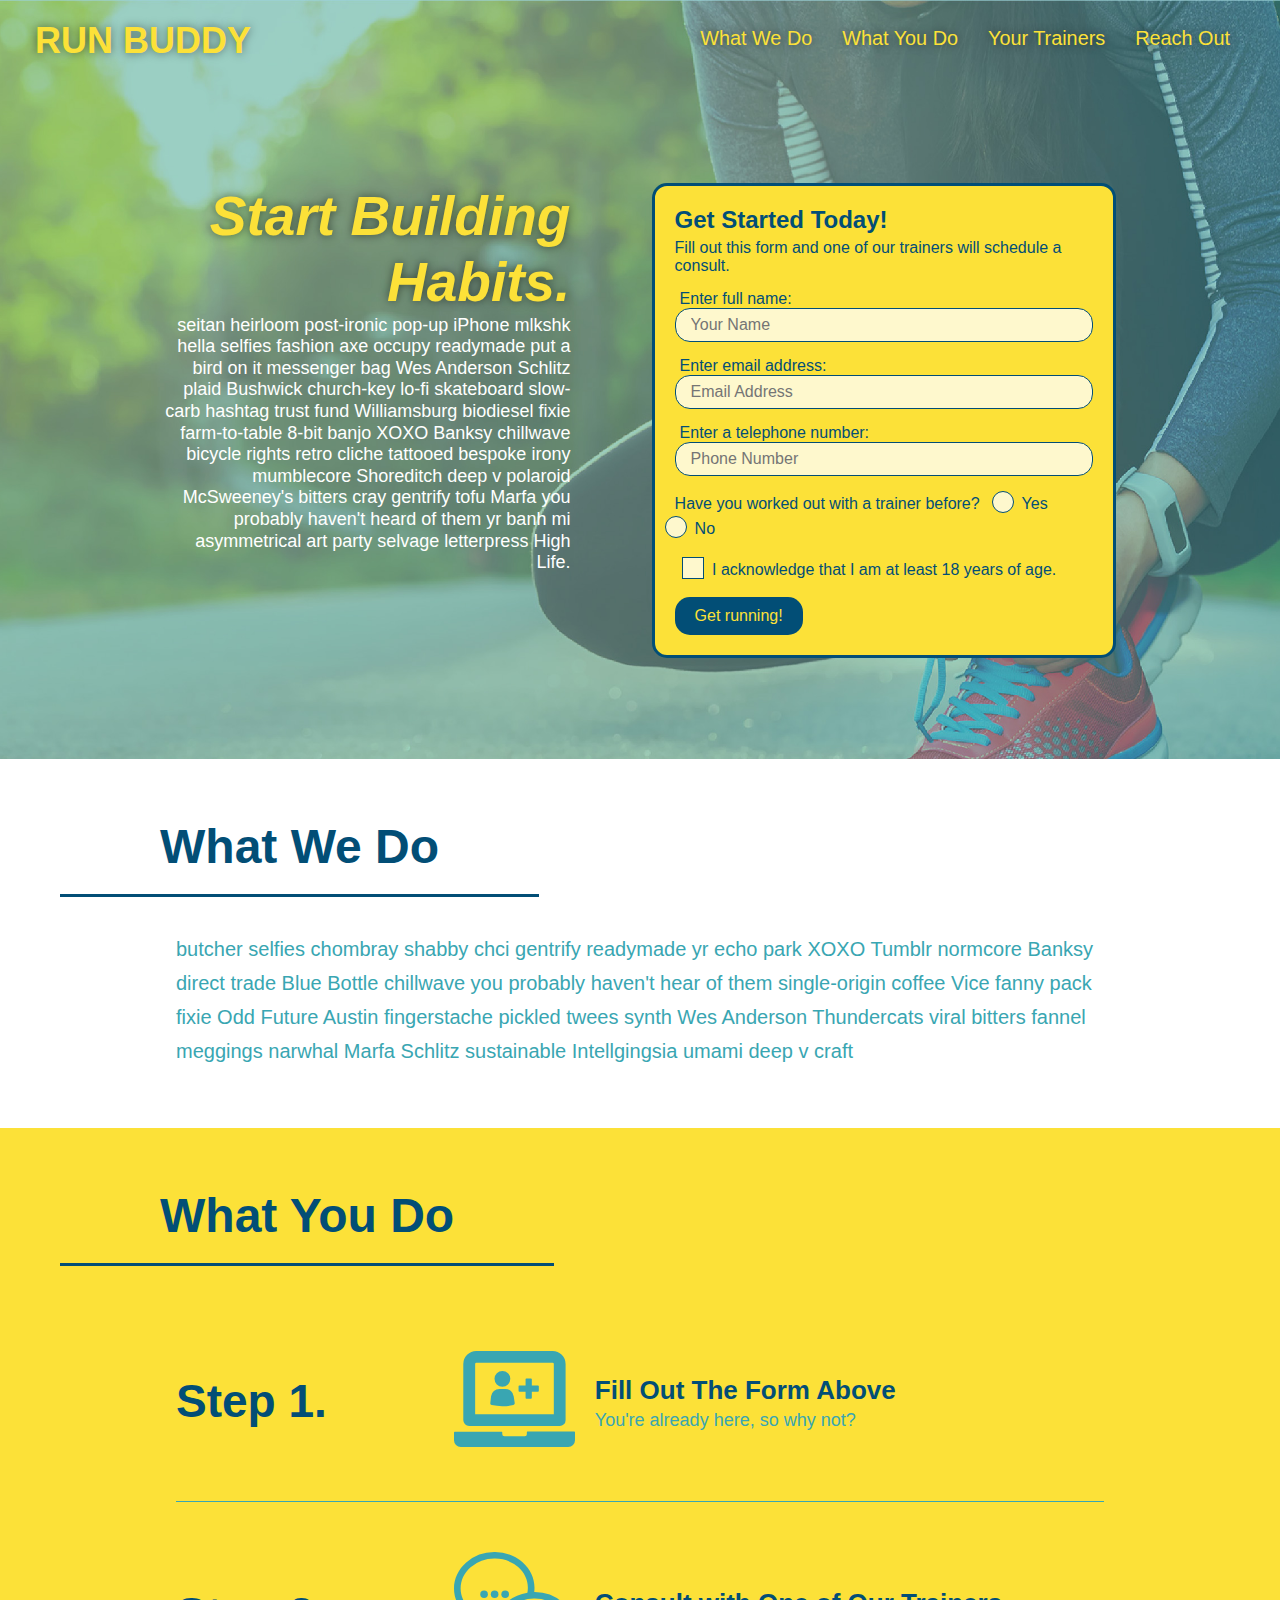
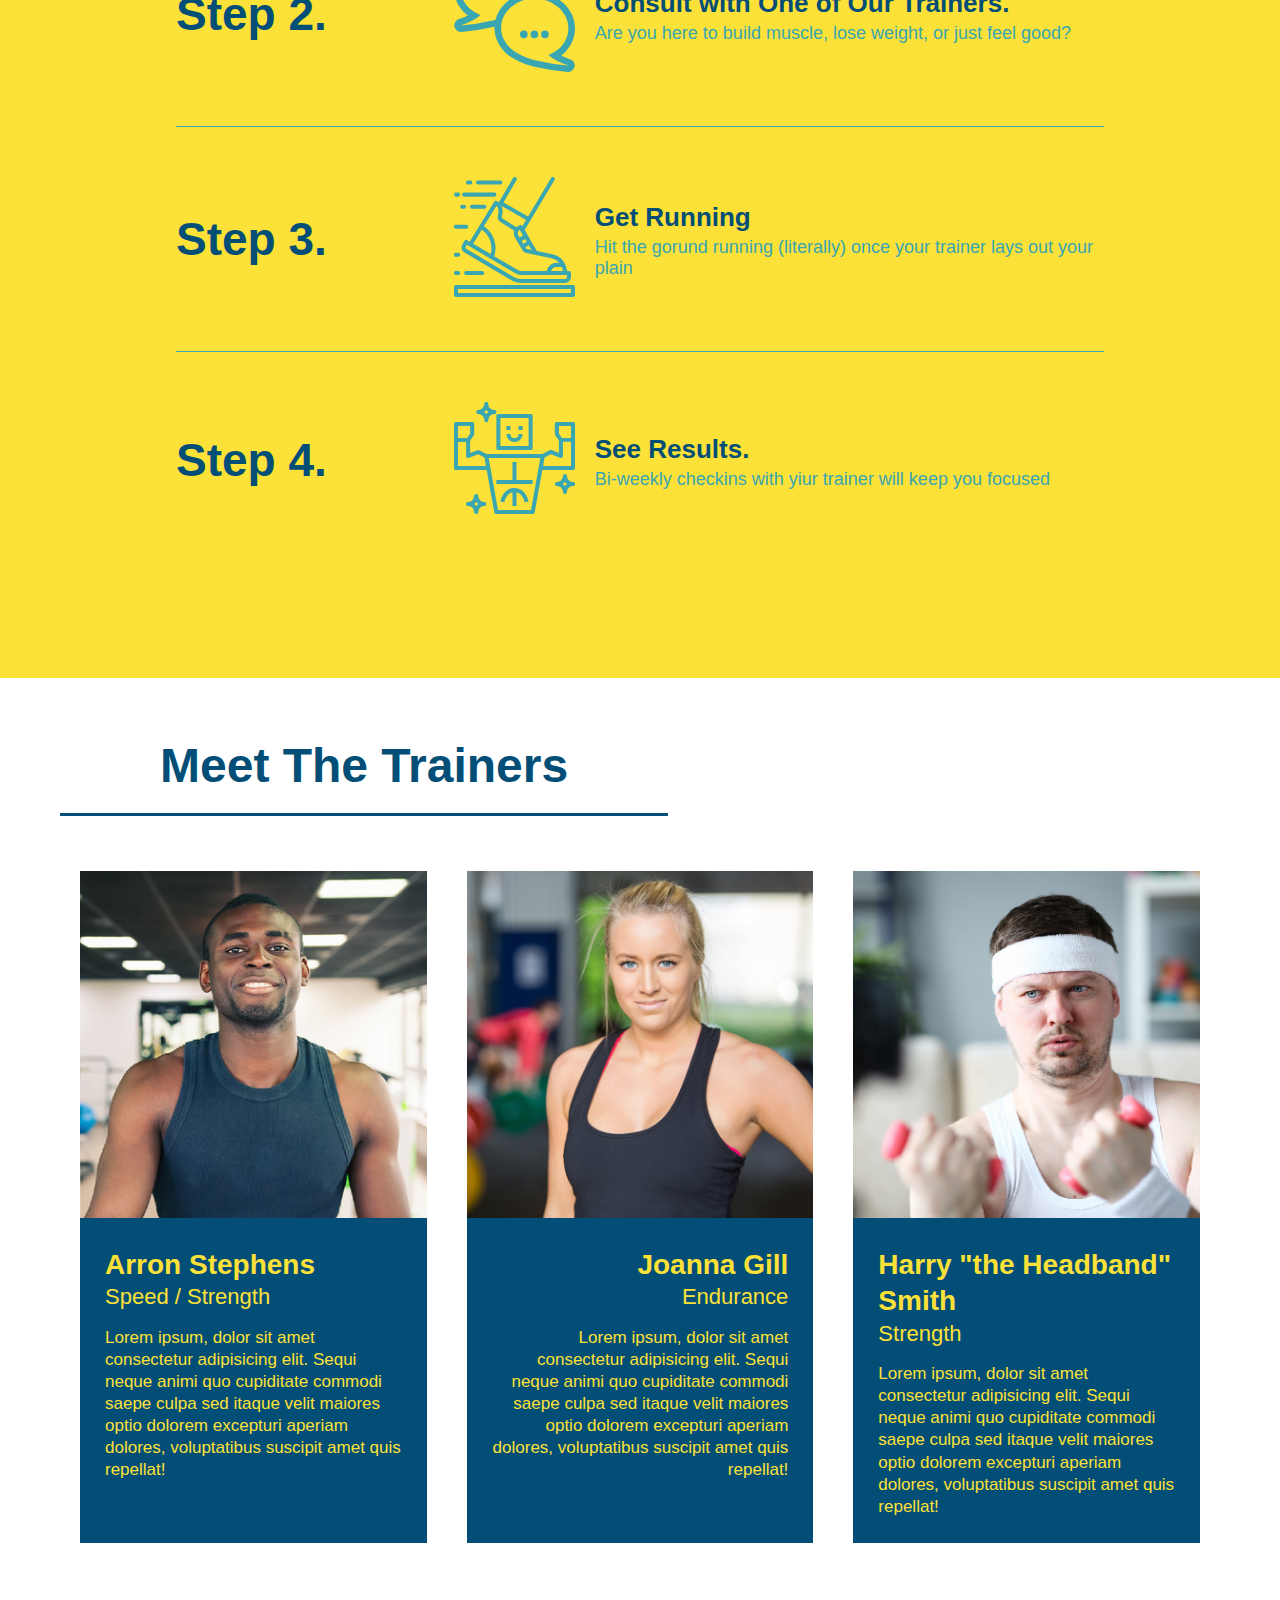
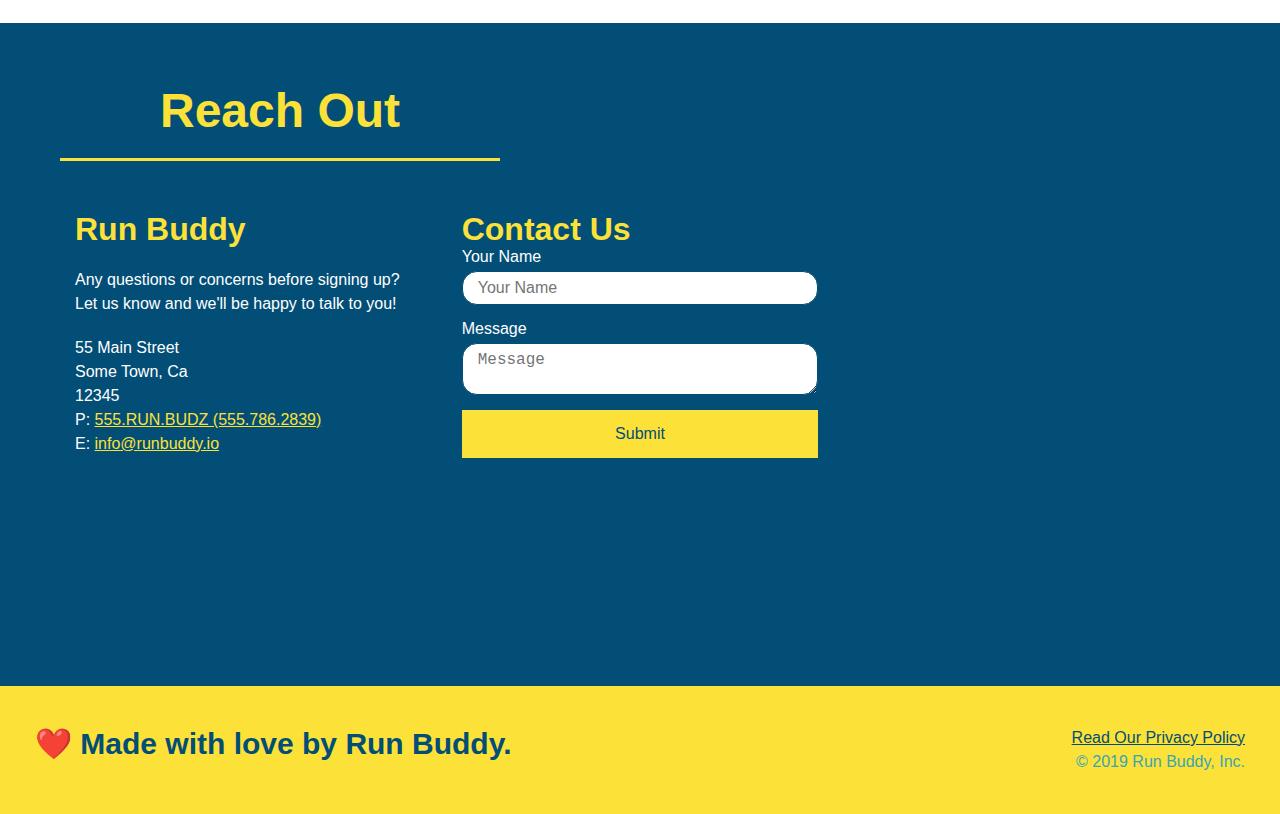
<file: index.html>
<!DOCTYPE html>
<html lang="en">

<head>
  <meta charset="UTF-8" />
  <meta name="viewport" content="width=device-width, initial-scale=1.0" />
  <link rel="stylesheet" href="./assets/css/style.css" />

  <title>Run Buddy</title>
</head>

<body>
  <!-- navigation -->
  <header>
    <h1>RUN BUDDY</h1>
  
    <nav>
      
      <!-- Unordered list element -->
      <ul>
        <!-- List item element-->
        <li>
          <!-- Anchor element -->
          <a href="#what-we-do">What We Do</a>
        </li>
        <li>
          <a href="#what-you-do">What You Do</a>
        </li>
        <li>
          <a href="#your-trainers">Your Trainers</a>
        </li>
        <li>
          <a href="#reach-out">Reach Out</a>
        </li>
      </ul>
    </nav>

  </header>

  
  <section class="hero">
    <div class="hero-cta">
      <h2>Start Building Habits.</h2>
      <p>
        seitan heirloom post-ironic pop-up iPhone mlkshk hella selfies fashion axe occupy readymade put a bird on it messenger bag Wes Anderson Schlitz plaid Bushwick church-key lo-fi skateboard slow-carb hashtag trust fund Williamsburg biodiesel fixie farm-to-table 8-bit banjo XOXO Banksy chillwave bicycle rights retro cliche tattooed bespoke irony mumblecore Shoreditch deep v polaroid McSweeney's bitters cray gentrify tofu Marfa you probably haven't heard of them yr banh mi asymmetrical art party selvage letterpress High Life.
      </p>
    </div>
    <div class="hero-form">
      <h3>Get Started Today!</h3>
      <p>Fill out this form and one of our trainers will schedule a consult.</p>
      <form>
        <label for="name">Enter full name:</label>
        <input type="text" placeholder="Your Name" name="name" id="name" class="form-input">
        
        <label for="email">Enter email address:</label>
        <input type="text" placeholder="Email Address" name="email" id="email" class="form-input">
        
        <label for="phone">Enter a telephone number:</label>
        <input type="text" placeholder="Phone Number" name="phone" id="phone" class="form-input">
       
        <p>
          Have you worked out with a trainer before?
          <span class="radio-wrapper">
            <input type="radio" name="trainer-confirm" id="trainer-yes" />
            <label for="trainer-yes">Yes</label>
          </span>
          <span class="radio-wrapper">
            <input type="radio" name="trainer-confirm" id="trainer-no" />
            <label for="trainer-no">No</label>
          </span>
        </p>
        <p>
          <span class="checkbox-wrapper">
            <input type="checkbox" name="age-confirm" id="checkbox" />
            <label for="checkbox">I acknowledge that I am at least 18 years of age.</label>
          </span>
        </p>
        <button type="submit">
          Get running!
        </button>
      </form>
    </div>
  </section>
  


  <!-- hero/jumbotron -->
  <selection></selection>

  <!-- "what we do" section -->
  <section id="what-we-do" class="intro">
      <div class="flex-row">
        <h2 class="section-title primary-border">What We Do</h2>
      </div>
      <div class="flex-row">
        <p>
           butcher selfies chombray shabby chci gentrify readymade yr echo park XOXO Tumblr normcore Banksy direct trade Blue Bottle chillwave you probably haven't hear of them single-origin coffee Vice fanny pack fixie Odd Future Austin fingerstache pickled twees synth Wes Anderson Thundercats viral bitters fannel meggings narwhal Marfa Schlitz sustainable Intellgingsia umami deep v craft
        </p>
      </div>
  </section>

  <!-- "what you do" section -->
  <section id="what-you-do" class="steps">
    <div class="flex-row">
      <h2 class="section-title secondary-border">What You Do</h2>
    </div>

    <div class="step">
      <h3>Step 1.</h3>
      <div class="step-info">
        <div class="step-img">
          <img src="./assets/images/step-1.svg" alt="" />
        </div>
        <div class="step-text">
          <h4>Fill Out The Form Above</h4>
          <p>You're already here, so why not?</p>
        </div>
      </div>
    </div>


    <div class="step">
      <h3>Step 2.</h3>
      <div class="step-info">
        <div class="step-img">
          <img src="./assets/images/step-2.svg" alt="" />
        </div>
        <div class="step-text">
          <h4>Consult with One of Our Trainers.</h3>
          <p>Are you here to build muscle, lose weight, or just feel good?</p>
        </div>
      </div>
    </div>


    <div class="step">
      <h3>Step 3.</h3>
      <div class="step-info">
        <div class="step-img">
          <img src="./assets/images/step-3.svg" alt="" />
        </div>
        <div class="step-text">
          <h4>Get Running</h4>
          <p>Hit the gorund running (literally) once your trainer lays out your plain</p>
        </div>
      </div>
    </div>

    <div class="step">
      <h3>Step 4.</h3>
      <div class="step-info">
        <div class="step-img">
          <img src="./assets/images/step-4.svg" alt="" />
        </div>
        <div class="step-text">
          <h4>See Results.</h4>
          <p>Bi-weekly checkins with yiur trainer will keep you focused</p>
        </div>
      </div>
    </div>
  </section>

  <!-- "meet the trainers" section -->
  <section id="your-trainers">
    <div class="flex-row">
      <h2 class="section-title primary-border">Meet The Trainers</h2>
    </div>
    <div class="trainers">

      <!-- first trainer bio -->
     <article class="trainer">
        <img src="./assets/images/trainer-1.jpg" alt="Arron Stephens in his workout clothes, ready to pump iron" />
        <div class="trainer-bio text-left">
          <h3 class="trainer-name">Arron Stephens</h3>
          <h4 class="trainer-role">Speed / Strength</h4>
          <p>
            Lorem ipsum, dolor sit amet consectetur adipisicing elit. Sequi neque animi quo cupiditate commodi saepe culpa sed
            itaque velit maiores optio dolorem excepturi aperiam dolores, voluptatibus suscipit amet quis repellat!
          </p>
        </div>
      </article>

      <!-- second trainer bio -->
      <article class="trainer">
        <img src="./assets/images/trainer-2.jpg" alt="Joanna Gill cooling off after a workout" />
        <div class="trainer-bio text-right">
          <h3 class="trainer-name">Joanna Gill</h3>
          <h4 class="trainer-role">Endurance</h4>
          <p>
            Lorem ipsum, dolor sit amet consectetur adipisicing elit. Sequi neque animi quo cupiditate commodi saepe culpa sed
            itaque velit maiores optio dolorem excepturi aperiam dolores, voluptatibus suscipit amet quis repellat!
          </p>
        </div>
      </article>

      <!-- third trainer bio -->
      <article class="trainer">
        <img src="./assets/images/trainer-3.jpg" alt="Harry Smith wearing a headband and lifting comically small pink weights" />
        <div class="trainer-bio text-left">
          <h3 class="trainer-name">Harry "the Headband" Smith</h3>
          <h4 class="trainer-role">Strength</h4>
          <p>
            Lorem ipsum, dolor sit amet consectetur adipisicing elit. Sequi neque animi quo cupiditate commodi saepe culpa sed
            itaque velit maiores optio dolorem excepturi aperiam dolores, voluptatibus suscipit amet quis repellat!
          </p>
        </div>
      </article>
    </div>
  </section>
  

  
  <!-- "reach out" section -->
  <section id="reach-out" class="contact">
    <h2 class="section-title secondary-border">Reach Out</h2>
  
    <div class="contact-info">
      <div>
        <h3>Run Buddy</h3>
        <p>
          Any questions or concerns before signing up?
          <br />
          Let us know and we'll be happy to talk to you!
        </p>

        <address>
          55 Main Street <br />
          Some Town, Ca <br />
          12345<br />
          P: <a href="tel:555.786.2839">555.RUN.BUDZ (555.786.2839)</a><br />
          E: <a href="mailto:info@runbuddy.io">info@runbuddy.io</a>
        </address>

      </div>

      <div class="contact-form">
        <h3>Contact Us</h3>
        <form>
          <label for="contact-name">Your Name</label>
          <input type="text" id="contact-name" placeholder="Your Name" />

          <label for="contact-message">Message</label>
          <textarea id="contact-message" placeholder="Message"></textarea>

          <button type="submit">Submit</button>
        </form>
      </div>

      <iframe
        src="https://www.google.com/maps/embed?pb=!1m14!1m12!1m3!1d12182.30520634488!2d-74.0652613!3d40.2407219!2m3!1f0!2f0!3f0!3m2!1i1024!2i768!4f13.1!5e0!3m2!1sen!2sus!4v1561060983193!5m2!1sen!2sus"
        frameborder="0"
        style="border:0"
        allowfullscreen></iframe>
     
    </div>
  </section>

  <!-- footer -->
  <footer>
    <h2>❤️ Made with love by Run Buddy.</h2>
    <div>
      <a href="./privacy-policy.html">Read Our Privacy Policy</a><br />
      &copy; 2019 Run Buddy, Inc.
    </div>
  </footer>
</body>

</html>
</file>
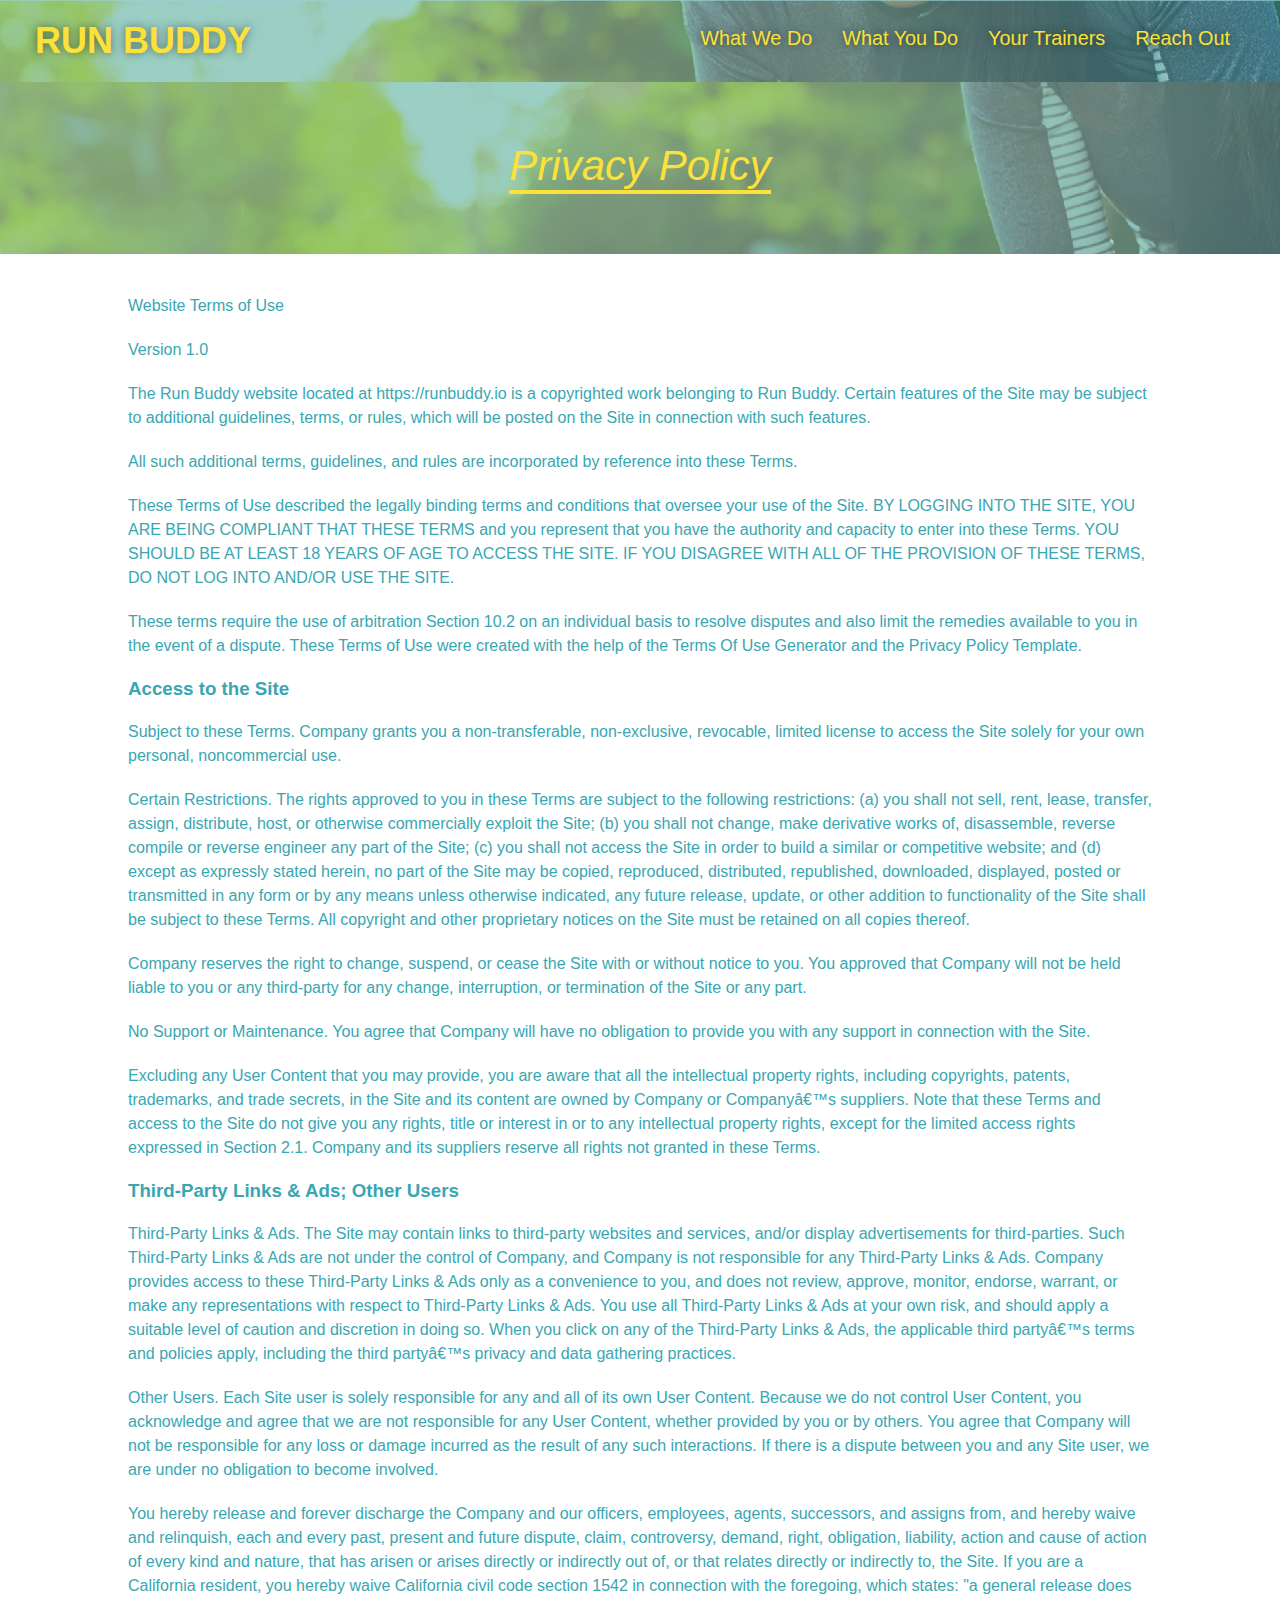
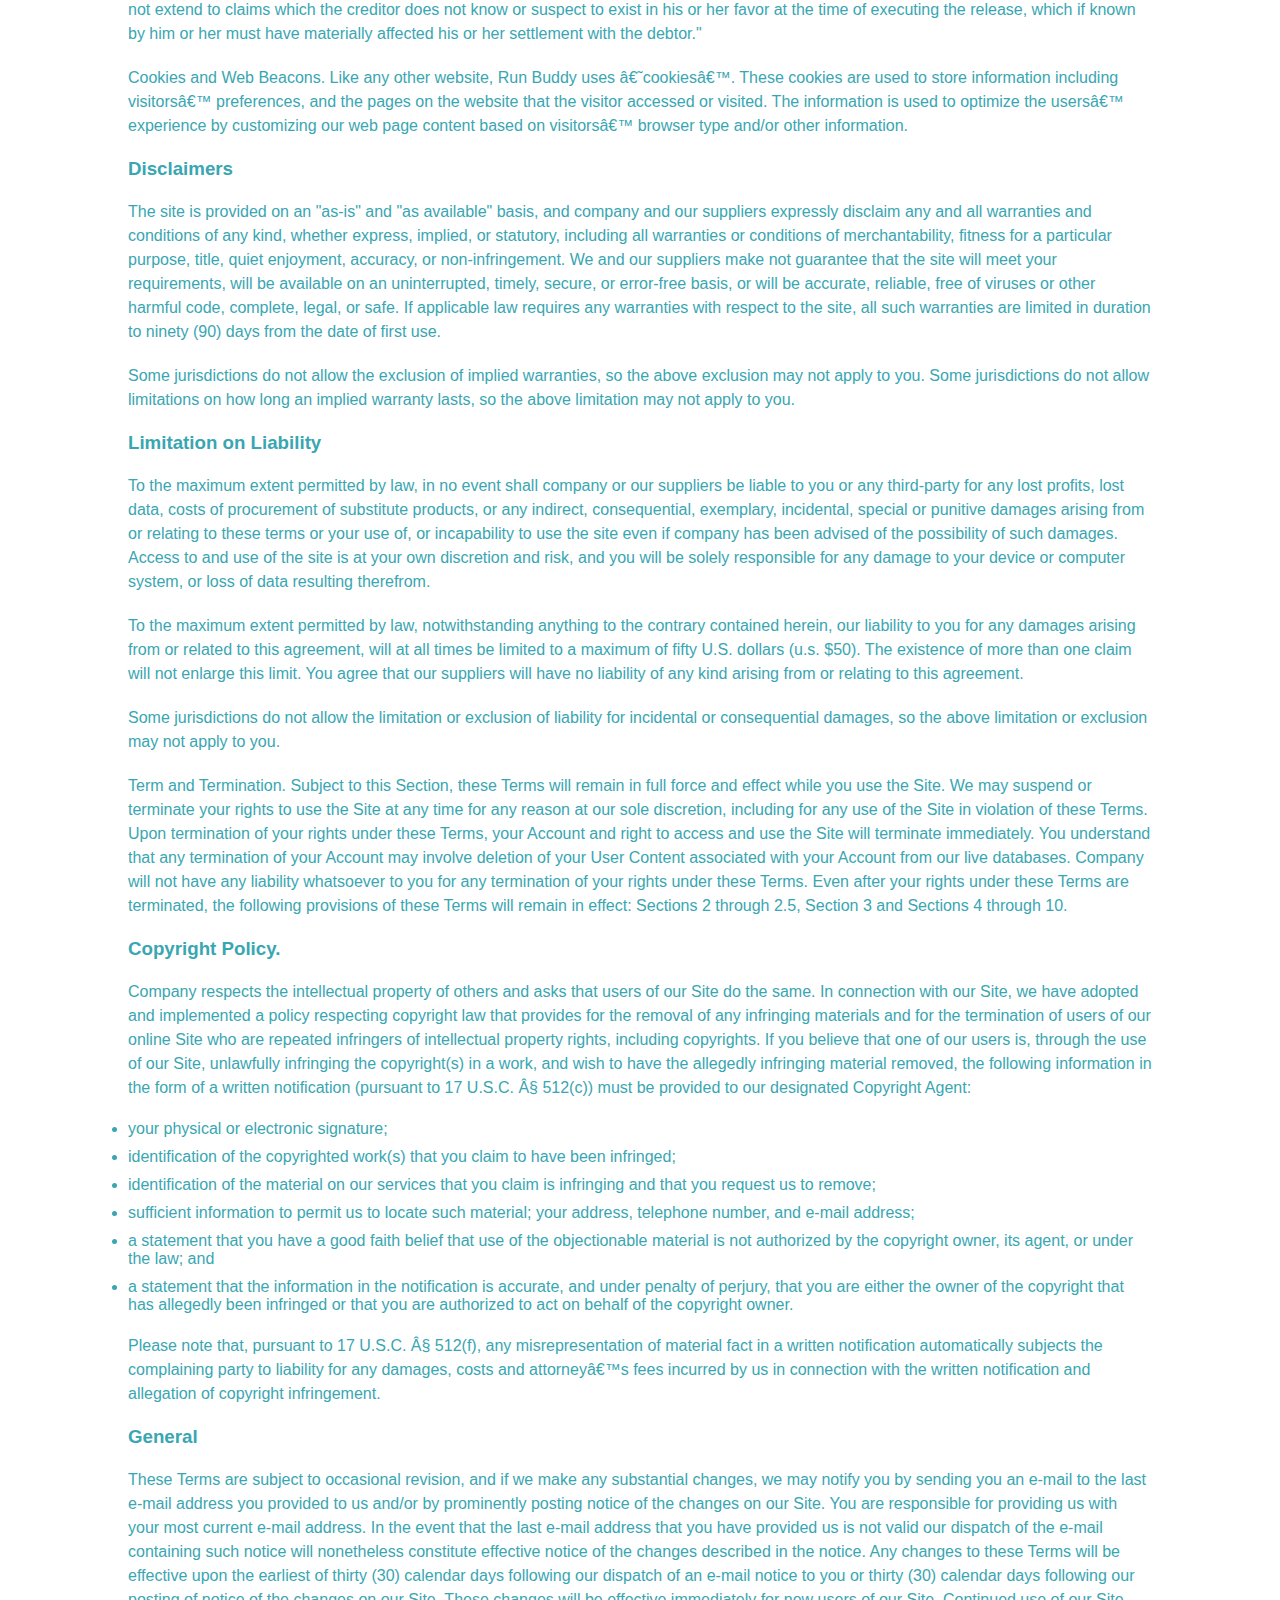
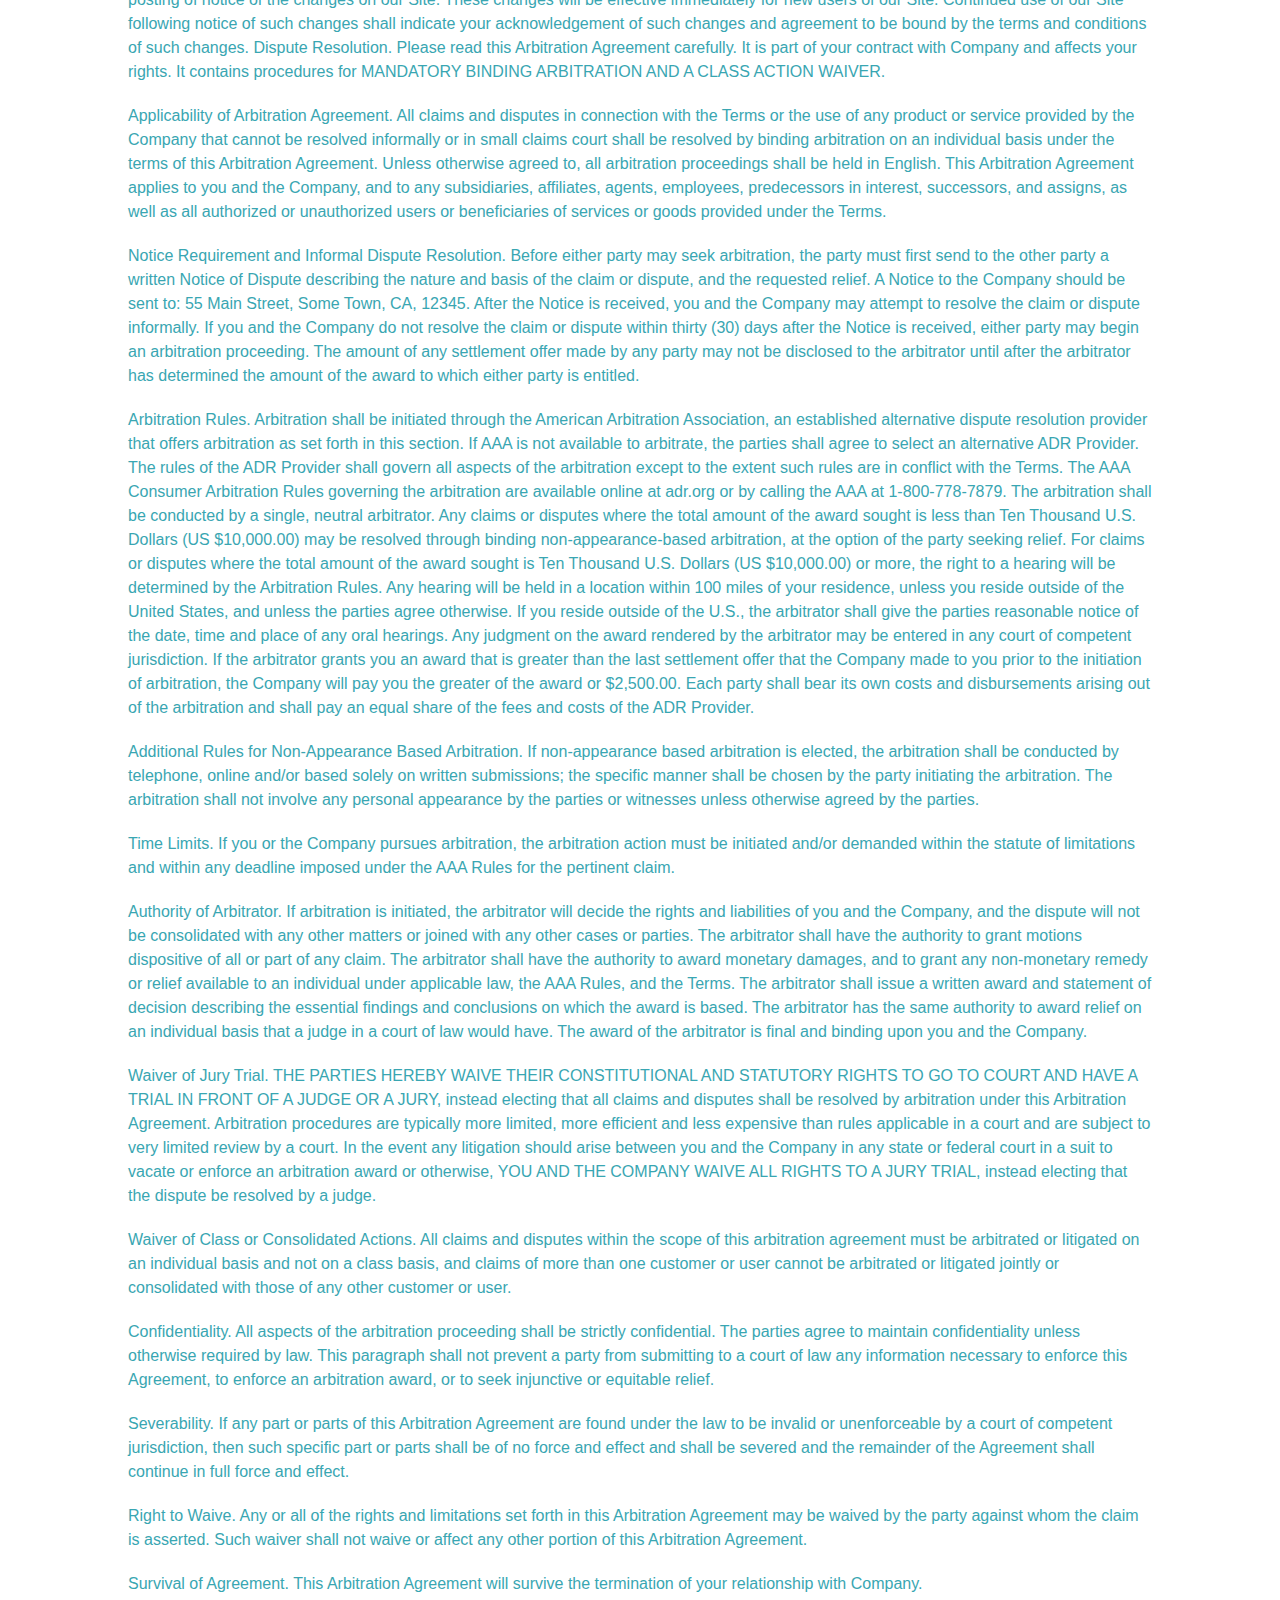
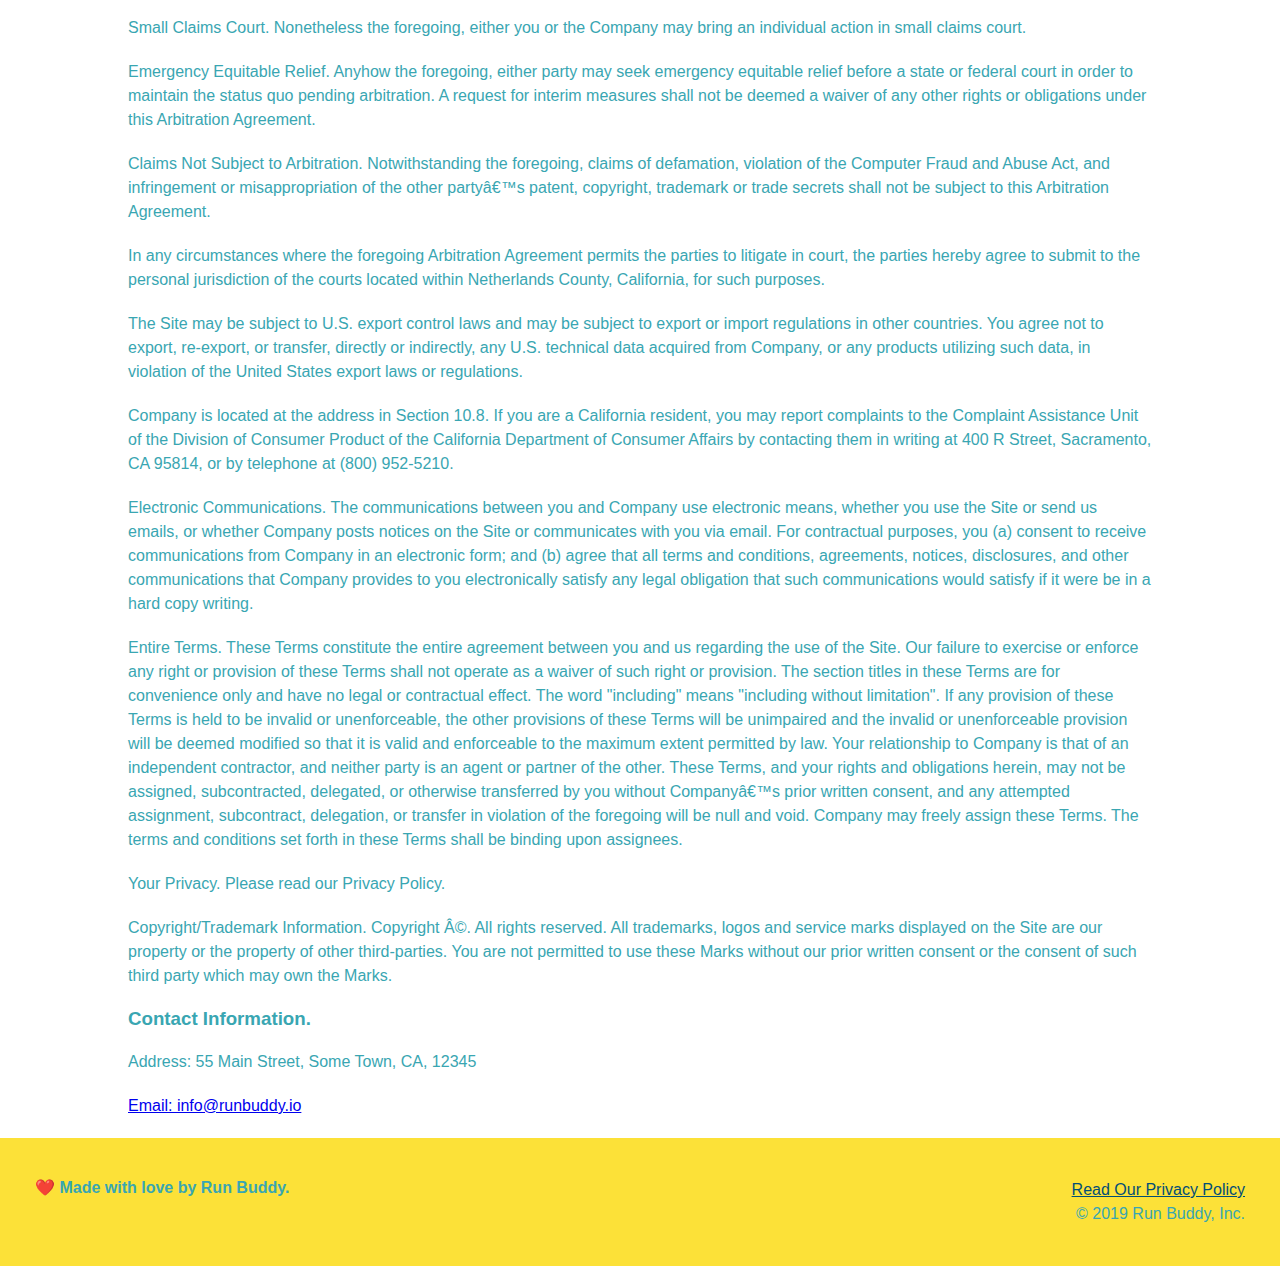
<file: privacypolicy.html>
<!DOCTYPE html>
<html lang="en">
  <head>
    <meta charset="UTF-8" />
    <meta name="viewport" content="width=device-width, initial-scale=1.0" />
    <title>Privacy Policy - Run Buddy</title>
    <link rel="stylesheet" href="./assets/css/style.css" />
    <link rel="stylesheet" href="./assets/css/secondary-styles.css" />
  </head>
<header>
    <h1>RUN BUDDY</h1>
  
    <nav>
      
      <!-- Unordered list element -->
      <ul>
        <!-- List item element-->
        <li>
          <!-- Anchor element -->
          <a href="./index.html#what-we-do">What We Do</a>
        </li>
        <li>
          <a href="./index.html#what-you-do">What You Do</a>
        </li>
        <li>
          <a href="./index.html#your-trainers">Your Trainers</a>
        </li>
        <li>
          <a href="./index.html#reach-out">Reach Out</a>
        </li>
      </ul>
    </nav>

  </header>
<section class="hero">
  <h2 class="page-title">
    Privacy Policy
  </h2>
</section>

<article class="secondary-content">
 <p>
        Website Terms of Use
      </p>

      <p>
        Version 1.0
      </p>

      <p>
        The Run Buddy website located at https://runbuddy.io is a copyrighted work belonging to Run Buddy. Certain
        features of the Site may be subject to additional guidelines, terms, or rules, which will be posted on the Site
        in connection with such features.
      </p>

      <p>
        All such additional terms, guidelines, and rules are incorporated by reference into these Terms.
      </p>

      <p>
        These Terms of Use described the legally binding terms and conditions that oversee your use of the Site. BY
        LOGGING INTO THE SITE, YOU ARE BEING COMPLIANT THAT THESE TERMS and you represent that you have the authority
        and capacity to enter into these Terms. YOU SHOULD BE AT LEAST 18 YEARS OF AGE TO ACCESS THE SITE. IF YOU
        DISAGREE WITH ALL OF THE PROVISION OF THESE TERMS, DO NOT LOG INTO AND/OR USE THE SITE.
      </p>

      <p>
        These terms require the use of arbitration Section 10.2 on an individual basis to resolve disputes and also
        limit the remedies available to you in the event of a dispute. These Terms of Use were created with the help of
        the Terms Of Use Generator and the Privacy Policy Template.
      </p>

      <h3>
        Access to the Site
      </h3>

      <p>
        Subject to these Terms. Company grants you a non-transferable, non-exclusive, revocable, limited license to
        access the Site solely for your own personal, noncommercial use.
      </p>

      <p>
        Certain Restrictions. The rights approved to you in these Terms are subject to the following restrictions: (a)
        you shall not sell, rent, lease, transfer, assign, distribute, host, or otherwise commercially exploit the Site;
        (b) you shall not change, make derivative works of, disassemble, reverse compile or reverse engineer any part of
        the Site; (c) you shall not access the Site in order to build a similar or competitive website; and (d) except
        as expressly stated herein, no part of the Site may be copied, reproduced, distributed, republished, downloaded,
        displayed, posted or transmitted in any form or by any means unless otherwise indicated, any future release,
        update, or other addition to functionality of the Site shall be subject to these Terms. All copyright and other
        proprietary notices on the Site must be retained on all copies thereof.
      </p>

      <p>
        Company reserves the right to change, suspend, or cease the Site with or without notice to you. You approved
        that Company will not be held liable to you or any third-party for any change, interruption, or termination of
        the Site or any part.
      </p>

      <p>
        No Support or Maintenance. You agree that Company will have no obligation to provide you with any support in
        connection with the Site.
      </p>

      <p>
        Excluding any User Content that you may provide, you are aware that all the intellectual property rights,
        including copyrights, patents, trademarks, and trade secrets, in the Site and its content are owned by Company
        or Companyâ€™s suppliers. Note that these Terms and access to the Site do not give you any rights, title or
        interest in or to any intellectual property rights, except for the limited access rights expressed in Section
        2.1. Company and its suppliers reserve all rights not granted in these Terms.
      </p>

      <h3>
        Third-Party Links & Ads; Other Users
      </h3>

      <p>
        Third-Party Links & Ads. The Site may contain links to third-party websites and services, and/or display
        advertisements for third-parties. Such Third-Party Links & Ads are not under the control of Company, and Company
        is not responsible for any Third-Party Links & Ads. Company provides access to these Third-Party Links & Ads
        only as a convenience to you, and does not review, approve, monitor, endorse, warrant, or make any
        representations with respect to Third-Party Links & Ads. You use all Third-Party Links & Ads at your own risk,
        and should apply a suitable level of caution and discretion in doing so. When you click on any of the
        Third-Party Links & Ads, the applicable third partyâ€™s terms and policies apply, including the third partyâ€™s
        privacy and data gathering practices.
      </p>

      <p>
        Other Users. Each Site user is solely responsible for any and all of its own User Content. Because we do not
        control User Content, you acknowledge and agree that we are not responsible for any User Content, whether
        provided by you or by others. You agree that Company will not be responsible for any loss or damage incurred as
        the result of any such interactions. If there is a dispute between you and any Site user, we are under no
        obligation to become involved.
      </p>

      <p>
        You hereby release and forever discharge the Company and our officers, employees, agents, successors, and
        assigns from, and hereby waive and relinquish, each and every past, present and future dispute, claim,
        controversy, demand, right, obligation, liability, action and cause of action of every kind and nature, that has
        arisen or arises directly or indirectly out of, or that relates directly or indirectly to, the Site. If you are
        a California resident, you hereby waive California civil code section 1542 in connection with the foregoing,
        which states: "a general release does not extend to claims which the creditor does not know or suspect to exist
        in his or her favor at the time of executing the release, which if known by him or her must have materially
        affected his or her settlement with the debtor."
      </p>

      <p>
        Cookies and Web Beacons. Like any other website, Run Buddy uses â€˜cookiesâ€™. These cookies are used to store
        information including visitorsâ€™ preferences, and the pages on the website that the visitor accessed or visited.
        The information is used to optimize the usersâ€™ experience by customizing our web page content based on visitorsâ€™
        browser type and/or other information.
      </p>

      <h3>
        Disclaimers
      </h3>

      <p>
        The site is provided on an "as-is" and "as available" basis, and company and our suppliers expressly disclaim
        any and all warranties and conditions of any kind, whether express, implied, or statutory, including all
        warranties or conditions of merchantability, fitness for a particular purpose, title, quiet enjoyment, accuracy,
        or non-infringement. We and our suppliers make not guarantee that the site will meet your requirements, will be
        available on an uninterrupted, timely, secure, or error-free basis, or will be accurate, reliable, free of
        viruses or other harmful code, complete, legal, or safe. If applicable law requires any warranties with respect
        to the site, all such warranties are limited in duration to ninety (90) days from the date of first use.
      </p>

      <p>
        Some jurisdictions do not allow the exclusion of implied warranties, so the above exclusion may not apply to
        you. Some jurisdictions do not allow limitations on how long an implied warranty lasts, so the above limitation
        may not apply to you.
      </p>

      <h3>
        Limitation on Liability
      </h3>

      <p>
        To the maximum extent permitted by law, in no event shall company or our suppliers be liable to you or any
        third-party for any lost profits, lost data, costs of procurement of substitute products, or any indirect,
        consequential, exemplary, incidental, special or punitive damages arising from or relating to these terms or
        your use of, or incapability to use the site even if company has been advised of the possibility of such
        damages. Access to and use of the site is at your own discretion and risk, and you will be solely responsible
        for any damage to your device or computer system, or loss of data resulting therefrom.
      </p>

      <p>
        To the maximum extent permitted by law, notwithstanding anything to the contrary contained herein, our liability
        to you for any damages arising from or related to this agreement, will at all times be limited to a maximum of
        fifty U.S. dollars (u.s. $50). The existence of more than one claim will not enlarge this limit. You agree that
        our suppliers will have no liability of any kind arising from or relating to this agreement.
      </p>

      <p>
        Some jurisdictions do not allow the limitation or exclusion of liability for incidental or consequential
        damages, so the above limitation or exclusion may not apply to you.
      </p>

      <p>
        Term and Termination. Subject to this Section, these Terms will remain in full force and effect while you use
        the Site. We may suspend or terminate your rights to use the Site at any time for any reason at our sole
        discretion, including for any use of the Site in violation of these Terms. Upon termination of your rights under
        these Terms, your Account and right to access and use the Site will terminate immediately. You understand that
        any termination of your Account may involve deletion of your User Content associated with your Account from our
        live databases. Company will not have any liability whatsoever to you for any termination of your rights under
        these Terms. Even after your rights under these Terms are terminated, the following provisions of these Terms
        will remain in effect: Sections 2 through 2.5, Section 3 and Sections 4 through 10.
      </p>

      <h3>
        Copyright Policy.
      </h3>

      <p>
        Company respects the intellectual property of others and asks that users of our Site do the same. In connection
        with our Site, we have adopted and implemented a policy respecting copyright law that provides for the removal
        of any infringing materials and for the termination of users of our online Site who are repeated infringers of
        intellectual property rights, including copyrights. If you believe that one of our users is, through the use of
        our Site, unlawfully infringing the copyright(s) in a work, and wish to have the allegedly infringing material
        removed, the following information in the form of a written notification (pursuant to 17 U.S.C. Â§ 512(c)) must
        be provided to our designated Copyright Agent:
      </p>

      <ul>
        <li>
          your physical or electronic signature;
        </li>
        <li>
          identification of the copyrighted work(s) that you claim to have been infringed;
        </li>
        <li>
          identification of the material on our services that you claim is infringing and that you request us to remove;
        </li>
        <li>
          sufficient information to permit us to locate such material; your address, telephone number, and e-mail
          address;
        </li>
        <li>
          a statement that you have a good faith belief that use of the objectionable material is not authorized by the
          copyright owner, its agent, or under the law; and
        </li>
        <li>
          a statement that the information in the notification is accurate, and under penalty of perjury, that you are
          either the owner of the copyright that has allegedly been infringed or that you are authorized to act on
          behalf of the copyright owner.
        </li>
      </ul>

      <p>
        Please note that, pursuant to 17 U.S.C. Â§ 512(f), any misrepresentation of material fact in a written
        notification automatically subjects the complaining party to liability for any damages, costs and attorneyâ€™s
        fees incurred by us in connection with the written notification and allegation of copyright infringement.
      </p>

      <h3>
        General
      </h3>

      <p>
        These Terms are subject to occasional revision, and if we make any substantial changes, we may notify you by
        sending you an e-mail to the last e-mail address you provided to us and/or by prominently posting notice of the
        changes on our Site. You are responsible for providing us with your most current e-mail address. In the event
        that the last e-mail address that you have provided us is not valid our dispatch of the e-mail containing such
        notice will nonetheless constitute effective notice of the changes described in the notice. Any changes to these
        Terms will be effective upon the earliest of thirty (30) calendar days following our dispatch of an e-mail
        notice to you or thirty (30) calendar days following our posting of notice of the changes on our Site. These
        changes will be effective immediately for new users of our Site. Continued use of our Site following notice of
        such changes shall indicate your acknowledgement of such changes and agreement to be bound by the terms and
        conditions of such changes. Dispute Resolution. Please read this Arbitration Agreement carefully. It is part of
        your contract with Company and affects your rights. It contains procedures for MANDATORY BINDING ARBITRATION AND
        A CLASS ACTION WAIVER.
      </p>

      <p>
        Applicability of Arbitration Agreement. All claims and disputes in connection with the Terms or the use of any
        product or service provided by the Company that cannot be resolved informally or in small claims court shall be
        resolved by binding arbitration on an individual basis under the terms of this Arbitration Agreement. Unless
        otherwise agreed to, all arbitration proceedings shall be held in English. This Arbitration Agreement applies to
        you and the Company, and to any subsidiaries, affiliates, agents, employees, predecessors in interest,
        successors, and assigns, as well as all authorized or unauthorized users or beneficiaries of services or goods
        provided under the Terms.
      </p>

      <p>
        Notice Requirement and Informal Dispute Resolution. Before either party may seek arbitration, the party must
        first send to the other party a written Notice of Dispute describing the nature and basis of the claim or
        dispute, and the requested relief. A Notice to the Company should be sent to: 55 Main Street, Some Town, CA,
        12345. After the Notice is received, you and the Company may attempt to resolve the claim or dispute informally.
        If you and the Company do not resolve the claim or dispute within thirty (30) days after the Notice is received,
        either party may begin an arbitration proceeding. The amount of any settlement offer made by any party may not
        be disclosed to the arbitrator until after the arbitrator has determined the amount of the award to which either
        party is entitled.
      </p>

      <p>
        Arbitration Rules. Arbitration shall be initiated through the American Arbitration Association, an established
        alternative dispute resolution provider that offers arbitration as set forth in this section. If AAA is not
        available to arbitrate, the parties shall agree to select an alternative ADR Provider. The rules of the ADR
        Provider shall govern all aspects of the arbitration except to the extent such rules are in conflict with the
        Terms. The AAA Consumer Arbitration Rules governing the arbitration are available online at adr.org or by
        calling the AAA at 1-800-778-7879. The arbitration shall be conducted by a single, neutral arbitrator. Any
        claims or disputes where the total amount of the award sought is less than Ten Thousand U.S. Dollars (US
        $10,000.00) may be resolved through binding non-appearance-based arbitration, at the option of the party seeking
        relief. For claims or disputes where the total amount of the award sought is Ten Thousand U.S. Dollars (US
        $10,000.00) or more, the right to a hearing will be determined by the Arbitration Rules. Any hearing will be
        held in a location within 100 miles of your residence, unless you reside outside of the United States, and
        unless the parties agree otherwise. If you reside outside of the U.S., the arbitrator shall give the parties
        reasonable notice of the date, time and place of any oral hearings. Any judgment on the award rendered by the
        arbitrator may be entered in any court of competent jurisdiction. If the arbitrator grants you an award that is
        greater than the last settlement offer that the Company made to you prior to the initiation of arbitration, the
        Company will pay you the greater of the award or $2,500.00. Each party shall bear its own costs and
        disbursements arising out of the arbitration and shall pay an equal share of the fees and costs of the ADR
        Provider.
      </p>

      <p>
        Additional Rules for Non-Appearance Based Arbitration. If non-appearance based arbitration is elected, the
        arbitration shall be conducted by telephone, online and/or based solely on written submissions; the specific
        manner shall be chosen by the party initiating the arbitration. The arbitration shall not involve any personal
        appearance by the parties or witnesses unless otherwise agreed by the parties.
      </p>

      <p>
        Time Limits. If you or the Company pursues arbitration, the arbitration action must be initiated and/or demanded
        within the statute of limitations and within any deadline imposed under the AAA Rules for the pertinent claim.
      </p>

      <p>
        Authority of Arbitrator. If arbitration is initiated, the arbitrator will decide the rights and liabilities of
        you and the Company, and the dispute will not be consolidated with any other matters or joined with any other
        cases or parties. The arbitrator shall have the authority to grant motions dispositive of all or part of any
        claim. The arbitrator shall have the authority to award monetary damages, and to grant any non-monetary remedy
        or relief available to an individual under applicable law, the AAA Rules, and the Terms. The arbitrator shall
        issue a written award and statement of decision describing the essential findings and conclusions on which the
        award is based. The arbitrator has the same authority to award relief on an individual basis that a judge in a
        court of law would have. The award of the arbitrator is final and binding upon you and the Company.
      </p>

      <p>
        Waiver of Jury Trial. THE PARTIES HEREBY WAIVE THEIR CONSTITUTIONAL AND STATUTORY RIGHTS TO GO TO COURT AND HAVE
        A TRIAL IN FRONT OF A JUDGE OR A JURY, instead electing that all claims and disputes shall be resolved by
        arbitration under this Arbitration Agreement. Arbitration procedures are typically more limited, more efficient
        and less expensive than rules applicable in a court and are subject to very limited review by a court. In the
        event any litigation should arise between you and the Company in any state or federal court in a suit to vacate
        or enforce an arbitration award or otherwise, YOU AND THE COMPANY WAIVE ALL RIGHTS TO A JURY TRIAL, instead
        electing that the dispute be resolved by a judge.
      </p>

      <p>
        Waiver of Class or Consolidated Actions. All claims and disputes within the scope of this arbitration agreement
        must be arbitrated or litigated on an individual basis and not on a class basis, and claims of more than one
        customer or user cannot be arbitrated or litigated jointly or consolidated with those of any other customer or
        user.
      </p>

      <p>
        Confidentiality. All aspects of the arbitration proceeding shall be strictly confidential. The parties agree to
        maintain confidentiality unless otherwise required by law. This paragraph shall not prevent a party from
        submitting to a court of law any information necessary to enforce this Agreement, to enforce an arbitration
        award, or to seek injunctive or equitable relief.
      </p>

      <p>
        Severability. If any part or parts of this Arbitration Agreement are found under the law to be invalid or
        unenforceable by a court of competent jurisdiction, then such specific part or parts shall be of no force and
        effect and shall be severed and the remainder of the Agreement shall continue in full force and effect.
      </p>

      <p>
        Right to Waive. Any or all of the rights and limitations set forth in this Arbitration Agreement may be waived
        by the party against whom the claim is asserted. Such waiver shall not waive or affect any other portion of this
        Arbitration Agreement.
      </p>

      <p>
        Survival of Agreement. This Arbitration Agreement will survive the termination of your relationship with
        Company.
      </p>

      <p>
        Small Claims Court. Nonetheless the foregoing, either you or the Company may bring an individual action in small
        claims court.
      </p>

      <p>
        Emergency Equitable Relief. Anyhow the foregoing, either party may seek emergency equitable relief before a
        state or federal court in order to maintain the status quo pending arbitration. A request for interim measures
        shall not be deemed a waiver of any other rights or obligations under this Arbitration Agreement.
      </p>

      <p>
        Claims Not Subject to Arbitration. Notwithstanding the foregoing, claims of defamation, violation of the
        Computer Fraud and Abuse Act, and infringement or misappropriation of the other partyâ€™s patent, copyright,
        trademark or trade secrets shall not be subject to this Arbitration Agreement.
      </p>

      <p>
        In any circumstances where the foregoing Arbitration Agreement permits the parties to litigate in court, the
        parties hereby agree to submit to the personal jurisdiction of the courts located within Netherlands County,
        California, for such purposes.
      </p>

      <p>
        The Site may be subject to U.S. export control laws and may be subject to export or import regulations in other
        countries. You agree not to export, re-export, or transfer, directly or indirectly, any U.S. technical data
        acquired from Company, or any products utilizing such data, in violation of the United States export laws or
        regulations.
      </p>

      <p>
        Company is located at the address in Section 10.8. If you are a California resident, you may report complaints
        to the Complaint Assistance Unit of the Division of Consumer Product of the California Department of Consumer
        Affairs by contacting them in writing at 400 R Street, Sacramento, CA 95814, or by telephone at (800) 952-5210.
      </p>

      <p>
        Electronic Communications. The communications between you and Company use electronic means, whether you use the
        Site or send us emails, or whether Company posts notices on the Site or communicates with you via email. For
        contractual purposes, you (a) consent to receive communications from Company in an electronic form; and (b)
        agree that all terms and conditions, agreements, notices, disclosures, and other communications that Company
        provides to you electronically satisfy any legal obligation that such communications would satisfy if it were be
        in a hard copy writing.
      </p>

      <p>
        Entire Terms. These Terms constitute the entire agreement between you and us regarding the use of the Site. Our
        failure to exercise or enforce any right or provision of these Terms shall not operate as a waiver of such right
        or provision. The section titles in these Terms are for convenience only and have no legal or contractual
        effect. The word "including" means "including without limitation". If any provision of these Terms is held to be
        invalid or unenforceable, the other provisions of these Terms will be unimpaired and the invalid or
        unenforceable provision will be deemed modified so that it is valid and enforceable to the maximum extent
        permitted by law. Your relationship to Company is that of an independent contractor, and neither party is an
        agent or partner of the other. These Terms, and your rights and obligations herein, may not be assigned,
        subcontracted, delegated, or otherwise transferred by you without Companyâ€™s prior written consent, and any
        attempted assignment, subcontract, delegation, or transfer in violation of the foregoing will be null and void.
        Company may freely assign these Terms. The terms and conditions set forth in these Terms shall be binding upon
        assignees.
      </p>

      <p>
        Your Privacy. Please read our Privacy Policy.
      </p>

      <p>
        Copyright/Trademark Information. Copyright Â©. All rights reserved. All trademarks, logos and service marks
        displayed on the Site are our property or the property of other third-parties. You are not permitted to use
        these Marks without our prior written consent or the consent of such third party which may own the Marks.
      </p>

      <h3>
        Contact Information.
      </h3>

      <p>
        Address: 55 Main Street, Some Town, CA, 12345
      </p>

      <p>
        <a href="mailto:info@runbuddy.io">Email: info@runbuddy.io</a>
      </p>


</article>

 <!-- footer -->
  <footer>
    <h4>❤️ Made with love by Run Buddy.</h4>
    <div>
      <a href="./privacy-policy.html">Read Our Privacy Policy</a><br />
      &copy; 2019 Run Buddy, Inc.
    </div>
  </footer>

  <body>
  </body>
</html>
</file>
<file: assets/css/style.css>
:root {
  --primary-color: #fce138;
  --secondary-color: #024e76;
  --tertiary-color: #39a6b2;
}
body {
  /* more on this crazy alphanumerical value in a minute! */
  color: #39a6b2;
  font-family: Helvetica, Arial, sans-serif;
}

/* apply styles to <header> */
header {
  padding: 20px 35px;
  background-color: #39a6b2;
  display: flex;
  justify-content: space-between;
  flex-wrap: wrap;
  position: -webkit-sticky;
  position: sticky;
  top: 0;
  background-image: url("../images/hero-bg.jpg");
  background-size: cover;
  background-attachment: fixed;
  background-position: 80%;
  z-index: 9999;

}

header h1 {
  font-weight: bold;
  font-size: 36 px;
  color: #fce138;
  margin: 0;
}


header a {
  text-decoration: none;
  color: #fce138;
}

header nav {
  margin: 7px 0;
}

 header nav ul {
    display: flex;
    flex-wrap: wrap;
    justify-content: space-between;
    align-items: center;
    list-style: none;
  }


header nav ul li a {
  padding: 10px 15px;
  font-weight: lighter;
  font-size: 1.55vw;
}

header h1 {
  font-weight: bold;
  font-size: 36px;
  color: #fce138;
  margin: 0;
}

* {
  margin: 0;
  padding: 0;
}

footer {
  background: #fce138;
  width: 100%;
  padding: 40px 35px;
  justify-content: space-between;
  flex-wrap: wrap;
  display: flex;
}

footer h2 {
  color: #024e76;
  font-size: 30px;
  margin: 0;
}

footer div {
  line-height: 1.5;
  text-align: right;
}

footer a {
  color: #024e76;
}


/* Hero Style Start */
.hero {
  background-image: url("../images/hero-bg.jpg");
  background-size: cover;
  background-position: center;
  display: flex;
  justify-content: center;
  flex-wrap: wrap;
  align-items: flex-start;
  background-attachment: fixed;
  background-position: 80%; 
}
/* Hero Style End */

header h1 {
  text-shadow: 0 0 10px rgba(0, 0, 0, 0.5);
}

header nav ul li a {
  text-shadow: 0 0 10px rgba(0, 0, 0, 0.5);
}

.hero-cta h2 {
  text-shadow: 0 0 10px rgba(0, 0, 0, 0.5);
}

.hero-form {
  border: 3px solid #024e76;
  background-color: #fce138;
  padding: 20px;
  color: #024e76;
  width: 40%;
  margin: 3.5%;
  box-shadow: 0 0 10px rgba(252,225,56 0.8);
  border-radius: 15px;
}

.hero-form p {
  margin: 5px 0 15px 0;
}

.hero-form h3 {
  font-size: 24px;
  margin: 0;
}

.hero-form p {
  margin: 5px 0 15px 0;
}

.hero-cta {
    width: 35%;
    text-align: right;
    margin: 3.5%;
    color: #fff;
    font-size: 18px;
    line-height: 1.2;
  }
.hero-cta h2 {
    font-style: italic;
    font-size: 55px;
    color: #fce138;
  }

.form-input {
  border: 1px solid #024e76;
  display: block;
  padding: 7px 15px;
  font-size: 16px;
  color: #024e76;
  width: 100%;
  margin-bottom: 15px;
  border-radius: 15px;
  background-color: rgba(255,255,255, 0.75);
}

.hero-form label {
  margin: 0 5px;
}

.hero-form button {
  color: #fce138;
  background-color: #024e76;
  border: none;
  padding: 10px 20px;
  font-size: 16px;
  border-radius: 15px;

}

.intro p {
  line-height: 1.7;
  color: #39a6b2;
  width: 80%;
  font-size: 20px;
  margin: 0 auto;
}

.steps { 
  background: #fce138;
}

.primary-border {
  border-color: #fce138;
}

.secondary-border {
  border-color: #39a6b2;
}

.step h3 {
  color: #024e76;
  font-size: 46px;
  flex: 1 30%;
}

.step-info {
  flex: 2 70%;
  display: flex;
  flex-wrap: wrap;
  align-items: center;
}

.step {
  margin: 50px auto;
  padding-bottom: 50px;
  width: 80%;  
  display: flex;
  flex-wrap: wrap;
  align-items: center;
  justify-content: space-between;
}

.step-text h4 {
  font-size: 26px;
  line-height: 1.5;
  color: #024e76;
}

.step-img {
  flex: 1 12%;
  margin-right: 20px;
}

.step-text {
  flex: 12;
}

.step-img img {
  max-width: 100%;
}

.step-text p {
  color: #39a6b2;
  
  font-size: 18px;
}

.text-left {
  text-align: left;
}

.text-right {
  text-align: right;
}

.flex-row {
  display: flex;
}

.trainer {
  margin: 20px;
  background: #024e76;
  color: #fce138;
  flex: 1;
}

.trainer img {
  width: 100%;
}

.trainers {
  width: 100%;
  margin: 0 auto;
  display: flex;
  flex-wrap: wrap;
  justify-content: space-around;
}

.trainer-bio {
  padding: 25px;
  line-height: 1.3;
}

.trainer-bio h3 {
  font-size: 28px;
}

.trainer-bio h4 {
  font-weight: lighter;
  font-size: 22px;
  margin-bottom: 15px;
}

.trainer-bio p {
  font-size: 17px;
}

.section-title {
  font-size: 48px;
  display: inline-block;
  padding: 0 100px 20px 100px;
  border-bottom: 3px solid;
  margin-bottom: 35px;
  color: #024e76;
}

* {
  margin: 0;
  padding: 0;
  box-sizing: border-box;
}

section {
  padding: 60px;
}

/* REACH OUT STYLES START */
.contact {
  background: #024e76;
}

.contact-info > * {
  flex: 1;
  margin: 15px;
}

.contact-info {
  display: flex;
  justify-content: space-between;
  flex-wrap: wrap;
}

.contact h2 {
  color: #fce138;
}

.contact-info iframe {
  height: 400px;
}

.contact-info div {
  color: white;
}

.contact-info h3 {
  color: #fce138;
  font-size: 32px;
}

.contact-info p, .contact-info address {
  margin: 20px 0;
  line-height: 1.5;
  font-size: 16px;
  font-style: normal;
}

.contact-form input, .contact-form textarea {
  border: 1px solid #024e76;
  display: block;
  padding: 7px 15px;
  font-size: 16px;
  color: #024e76;
  width: 100%;
  margin-bottom: 15px;
  margin-top: 5px;
  border-radius: 15px;

}

.contact-form button{
  width: 100%;
  border: none;
  background: #fce138;
  color: #024e76;
  text-align: center;
  padding: 15px 0;
  font-size: 16px;
}
.contact-info a {
  color: #fce138;
}

/* REACH OUT STYLES END */


/* MEDIA QUERY FOR SMALLER DESKTOP SCREENS AND SMALLER */
@media screen and (max-width: 980px) {
  header {
    padding-bottom: 0;
    justify-content: center;
    position: relative;
  }

  header h1 {
    width: 100%;
    text-align: center;
  }

  header nav ul {
    margin-top: 20px;
    width: 100%;
    justify-content: center;
  }

  header nav ul li a {
    font-size: 20px;
  }

  footer h2, footer div {
    text-align: center;
    width: 100%;
  }
  .hero-cta, .hero-form {
    width: 100%;
  }
  
  .hero-cta {
    text-align: center;
  }

  .section-title {
    width: 80%;
  }
  
  .trainer {
    flex: 0 70%;
  }
  
  .contact-info iframe{
    flex: 1 100%;
  }
  }


/* MEDIA QUERY FOR TABLETS AND SMALLER */
@media screen and (max-width: 768px) {
  section {
    padding: 30px 15px;
  }
  .step h3 {
    flex: 1 100%;
    text-align: center;
  }

  .step-info {
    flex: 2 100%;
    text-align: center;
    justify-content: center;
  }

  .step-img {
    flex: 0 32%;
    margin-right: 0;
    margin-top: 15px;
    margin-bottom: 15px;
  }

  .step-text {
    flex: 100%;  
  }

  }


/* MEDIA QUERY FOR MOBILE PHONES AND SMALLER */
@media screen and (max-width: 575px) {
  .hero-form button {
    width: 100%;
  }

  .section-title {
    width: 95%;
  }

  .intro p {
    width: 100%;
  }

  .trainer {
    flex: 0 100%;
  }

  .contact-info {
    text-align: center;
  }

  .contact-info > * {
    flex: 0 100%;
  }

  .contact-form {
    order: 3;
  }
  }

  header nav ul li a:hover {
    background: #fce138;
    color: #024e76;
    border-radius: 15px;
    text-shadow: none;
  }
  
  .hero-form button:hover {
    background-color: #39a6b2;  
  }
  
  .contact-form button:hover {
    color: #fce138;
    background: #39a6b2;
  }
/* create a new rule for focus state */
.form-input:focus {
  background-color: rgba(255,255,255, 1);
  outline: none;
}

.step:nth-child(even) {
  border-bottom: 1px solid #39a6b2;
}

.step:not(:last-child) {
  border-bottom: 1px solid #39a6b2;
}

.checkbox-wrapper input, .radio-wrapper input {
  opacity: 0;
}

.checkbox-wrapper label, .radio-wrapper label {
  position: relative;
  left: 10px;
  margin: 10px;
  line-height: 1.6;
}

.checkbox-wrapper label::before, .radio-wrapper label::before {
  content: "";
  height: 20px;
  width: 20px;
  background: rgba(255, 255, 255, 0.75);  
  border: 1px solid #024e76;  
  position: absolute;
  top: -4px;
  left: -30px;
}

.radio-wrapper label::before {
  border-radius: 50%;
}

.radio-wrapper label::after {
  content: "";
  width: 20px;
  height: 20px;
  border-radius: 50%;
  background: #024e76;
  position: absolute;
  left: -29px;
  top: -3px;
  background-image: radial-gradient(circle, #39a6b2, #024e76);
}

.checkbox-wrapper label::after {
  content: "";
  height: 6px;
  width: 14px;
  border-left: 2px solid #024e76;
  border-bottom: 2px solid #024e76;
  position: absolute;
  left: -26px;
  top: 1px;
  transform: rotate(-58deg);
}

.checkbox-wrapper input + label::after, 
.radio-wrapper input + label::after {
  content: none;
}

.checkbox-wrapper input:checked + label::after, 
.radio-wrapper input:checked + label::after {
  content: "";
}
</file>
<file: assets/css/secondary-styles.css>
.hero {
  background-position: bottom;
  height: auto;
  text-align: center;
  margin-bottom: 40px;
}

.page-title {
    color: #fce138;
    display: inline-block;
    border-bottom: 4px solid;
    padding: 0 80px 15px 80;
    font-weight: normal;
    font-size: 42px;
    font-style: italic;
}

.secondary-content {
  width: 80%;
  margin: 0 auto;
}

.article {
  color: #024e76
}

.secondary-content h3 {
  font-size: 25 px;
  margin: 20px 0 20px 0;
}

.secondary-content p {
  font-size: 16px;
  line-height: 1.5;
  margin: 20px 0 20px 0;
}

.secondary-content ul {
  margin: 15px 0 20px 0;
}

.secondary-content li {
  color: #39a6b2;
  margin: 10px 0 10px 0;
}
</file>
